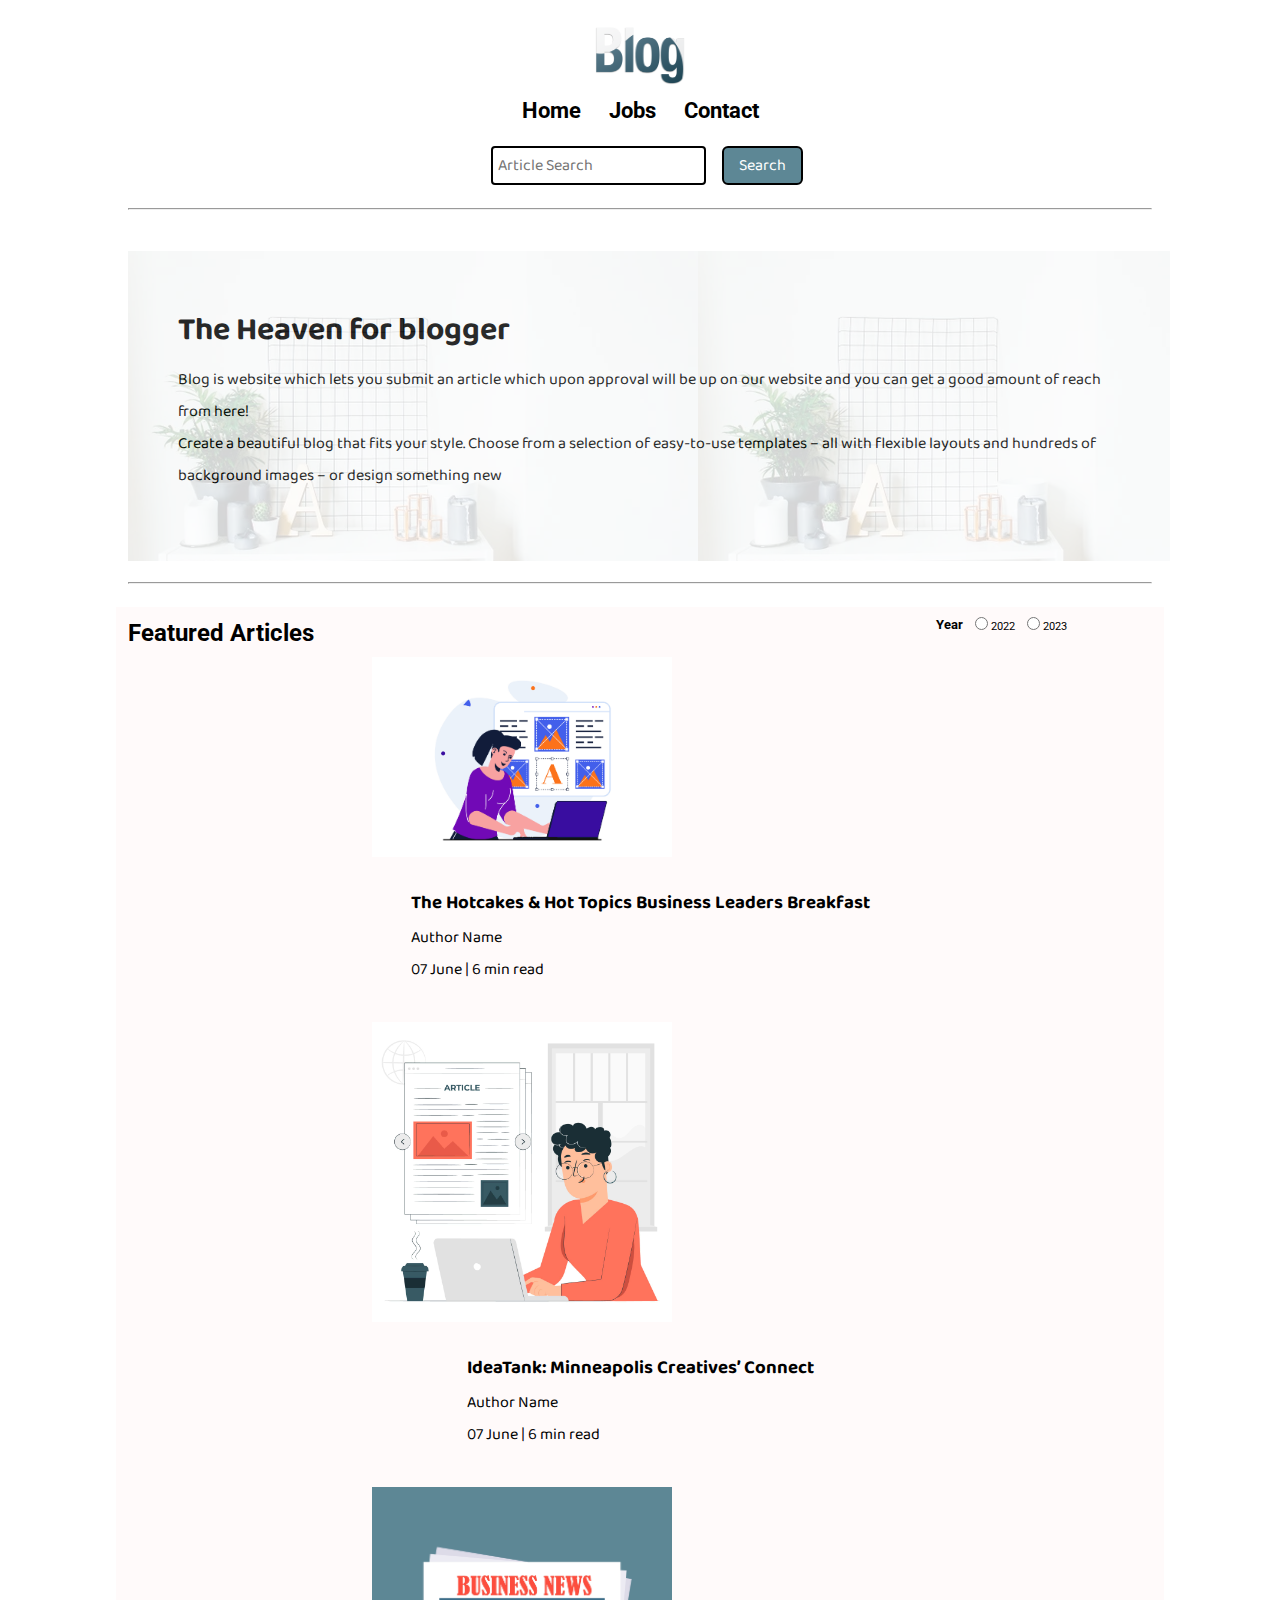
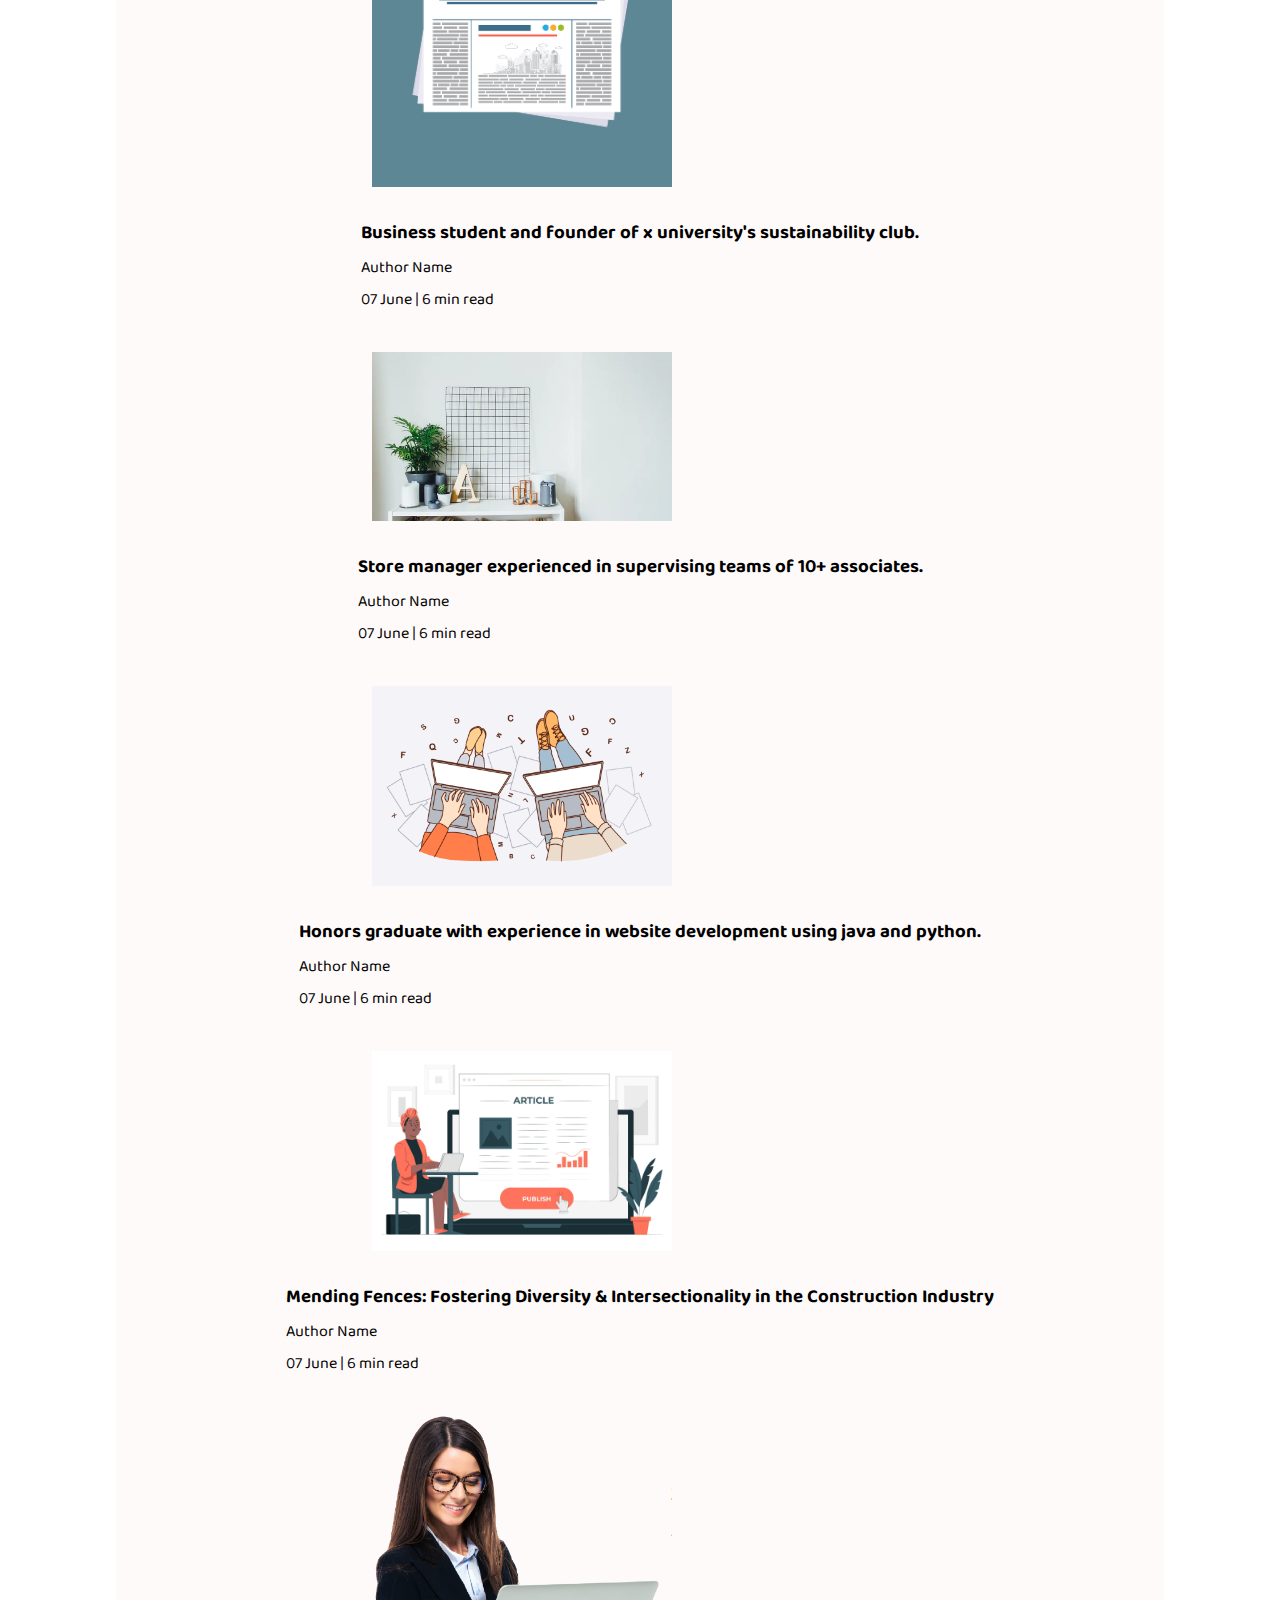
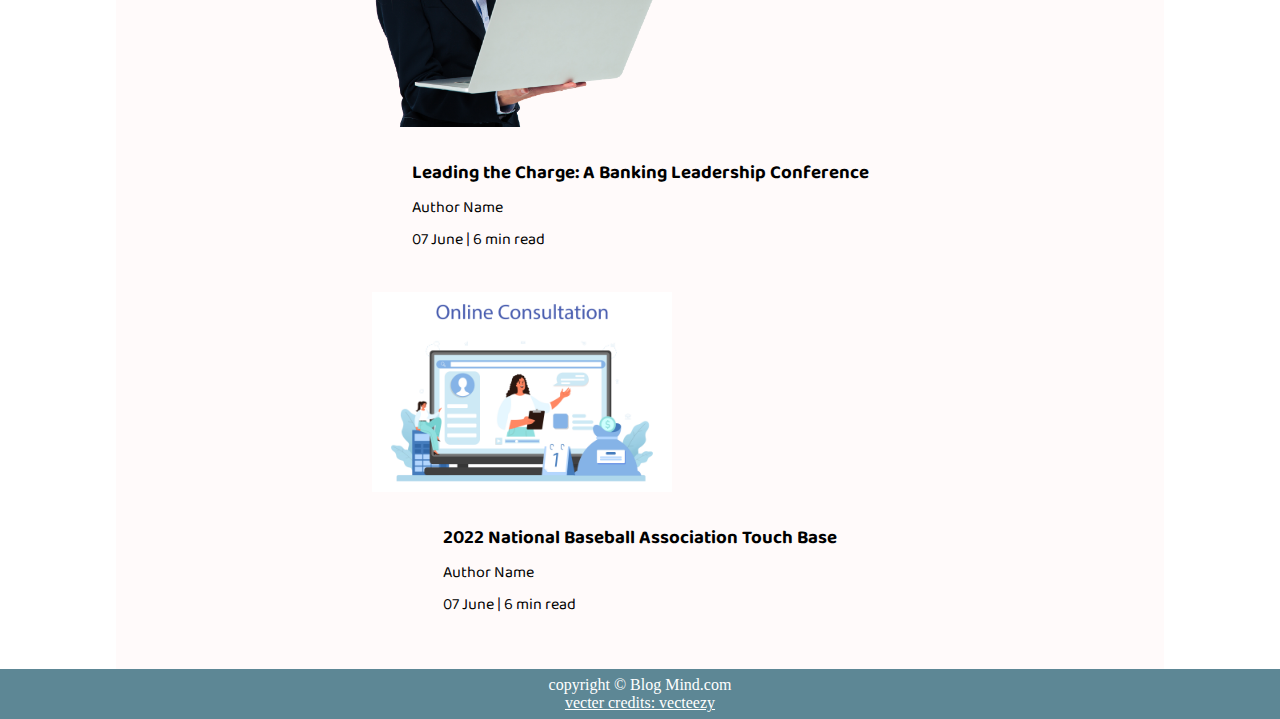
<file: index.html>
<!DOCTYPE html>
<html lang="en">
  <head>
    <meta charset="UTF-8" />
    <meta name="viewport" content="width=device-width, initial-scale=1.0" />
    <link rel="shortcut icon" href="img/favicon.ico" type="image/x-icon">
    <link rel="stylesheet" href="css/utilities.css" />
    <link rel="stylesheet" href="css/style.css" />
    <link rel="stylesheet" href="css/mobile.css" />
    <title>Blog Mind- Heaven for blogger</title>
  </head>
  <body>
    <nav class="navigation max-width-1 m-auto">
      <div class="nav-left">
        <a href="/"><span>
          <img width="40px" src="/img/logo.png" alt="blog">
        </span></a>
       
        <ul>
          <li ><a class="nav-link" href="/">Home</a></li>
          <li ><a class="nav-link" href="/jobs.html">Jobs</a></li>
          <li ><a class="nav-link" href="/contact.html">Contact</a></li>
        </ul>
      </div>
      <div class="nav-right">
        <form action="/search.html" method="get">
          <input class="form-input" type="text" name="query" placeholder="Article Search" />
          <button class="btn bt">Search</button>
        </form>
      </div>
    </nav>
    <div class="max-width-1 m-auto"><hr></div>
    <div class="content max-width-1 m-auto my-2">
        <div class="content-left">
            <h1>The Heaven for blogger</h1>
            <p>Blog is website which lets you submit an article which upon approval will be up on our website and you can get a good amount of reach from here!</p>
            <p>Create a beautiful blog that fits your style. Choose from a selection of easy-to-use templates – all with flexible layouts and hundreds of background images – or design something new</p>
        </div>
        <div class="content-right">
            <img src="img/home.jpg" alt="Blog Mind">
        </div>
    </div>

    <div class="max-width-1 m-auto"><hr></div>
    <div class="home-articles m-auto max-width-1 font2">
      <div class="year-box">
        <div>
          <h3>Year</h3>
        </div>
        <div>
          <input  type="radio" name="year" id=""> 2022
        </div>
        <div>
        <input type="radio" name="year" id=""> 2023
        </div>
      </div>
      <h2>Featured Articles</h2>
        <div class="home-article">
          <div class="home-article-img">            
            <img src="/img/article.jpg" alt="article">
          </div>
          <div class="home-article-content font1">
            <a href="/blogpost.html"><h3>The Hotcakes & Hot Topics Business Leaders Breakfast</h3></a>            
           <div>Author Name</div>
             <span>07 June | 6 min read</span>
          </div>
        </div>
        <div class="home-article">
          <div class="home-article-img">            
            <img src="/img/articles.jpg" alt="article">
          </div>
          <div class="home-article-content font1">
            <a href="/blogpost.html"><h3>IdeaTank: Minneapolis Creatives’ Connect</h3></a>            
            <div>Author Name</div>
             <span>07 June | 6 min read</span>
          </div>
        </div>
        <div class="home-article">
          <div class="home-article-img">            
            <img src="/img/OBJECT17.jpg" alt="article">
          </div>
          <div class="home-article-content font1">
            <a href="/blogpost.html"><h3>Business student and founder of x university's sustainability club.</h3></a>            
           <div>Author Name</div>
             <span>07 June | 6 min read</span>
          </div>
        </div>
        <div class="home-article">
          <div class="home-article-img">            
            <img src="/img/image.webp" alt="article">
          </div>
          <div class="home-article-content font1">
            <a href="/blogpost.html"><h3>Store manager experienced in supervising teams of 10+ associates.</h3></a>            
           <div>Author Name</div>
             <span>07 June | 6 min read</span>
          </div>
        </div>
        <div class="home-article">
          <div class="home-article-img">            
            <img src="/img/home.jpg" alt="article">
          </div>
          <div class="home-article-content font1">
            <a href="/blogpost.html"><h3>Honors graduate with experience in website development using java and python.</h3></a>            
           <div>Author Name</div>
             <span>07 June | 6 min read</span>
          </div>
        </div>
        <div class="home-article">
          <div class="home-article-img">            
            <img src="/img/publish.jpg" alt="article">
          </div>
          <div class="home-article-content font1">
            <a href="/blogpost.html"><h3>Mending Fences: Fostering Diversity & Intersectionality in the Construction Industry </h3></a>            
           <div>Author Name</div>
             <span>07 June | 6 min read</span>
          </div>
        </div>
        <div class="home-article">
          <div class="home-article-img">            
            <img src="/img/pngwing.com (5).png" alt="article">
          </div>
          <div class="home-article-content font1">
            <a href="/blogpost.html"><h3>Leading the Charge: A Banking Leadership Conference</h3></a>            
           <div>Author Name</div>
             <span>07 June | 6 min read</span>
          </div>
        </div>
        <div class="home-article">
          <div class="home-article-img">            
            <img src="/img/online.jpg" alt="article">
          </div>
          <div class="home-article-content font1">
            <a href="/blogpost.html"><h3>2022 National Baseball Association Touch Base</h3></a>            
           <div>Author Name</div>
             <span>07 June | 6 min read</span>
          </div>
        </div>
        
    </div>
 
    <div class="footer">
        <p> copyright &copy; Blog Mind.com </p>             
               <a href="https://www.vecteezy.com/free-vector/flat-design">vecter credits: vecteezy</a>
            </div>
  </body>
</html>
</file>
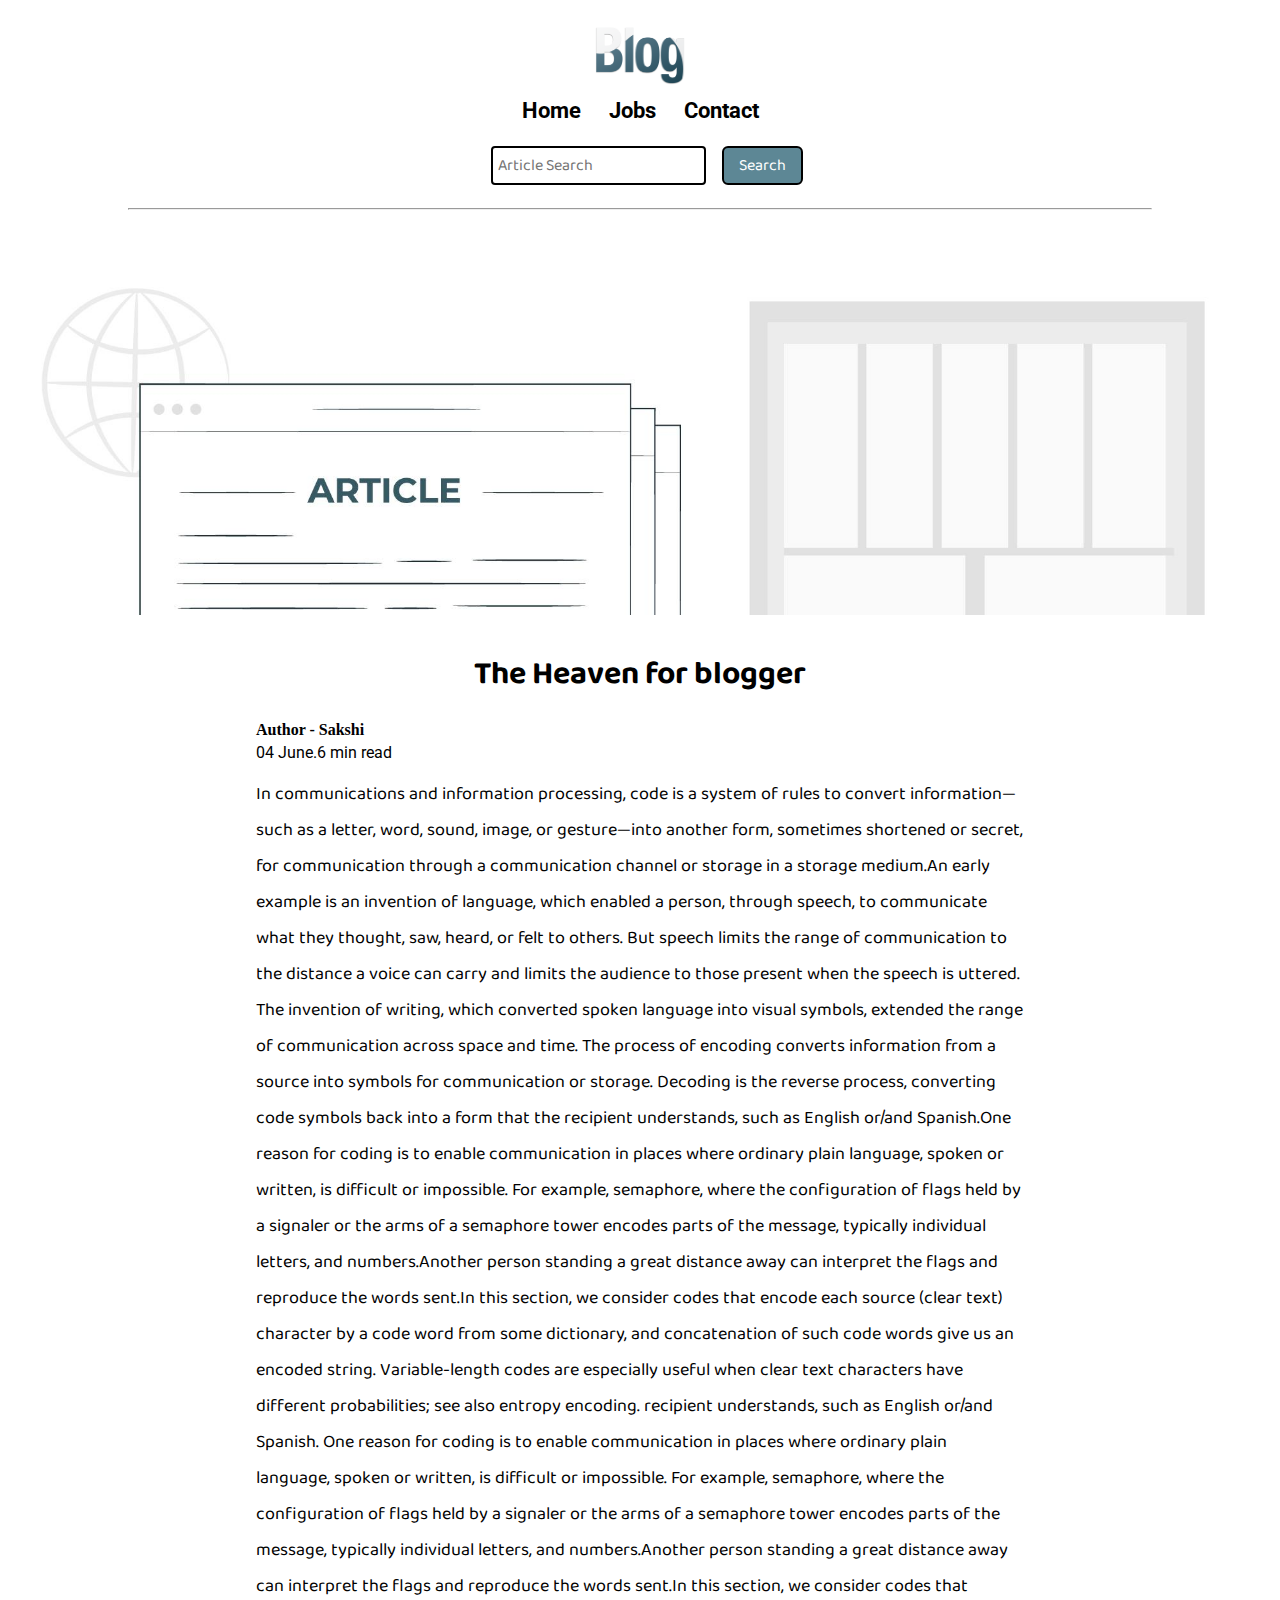
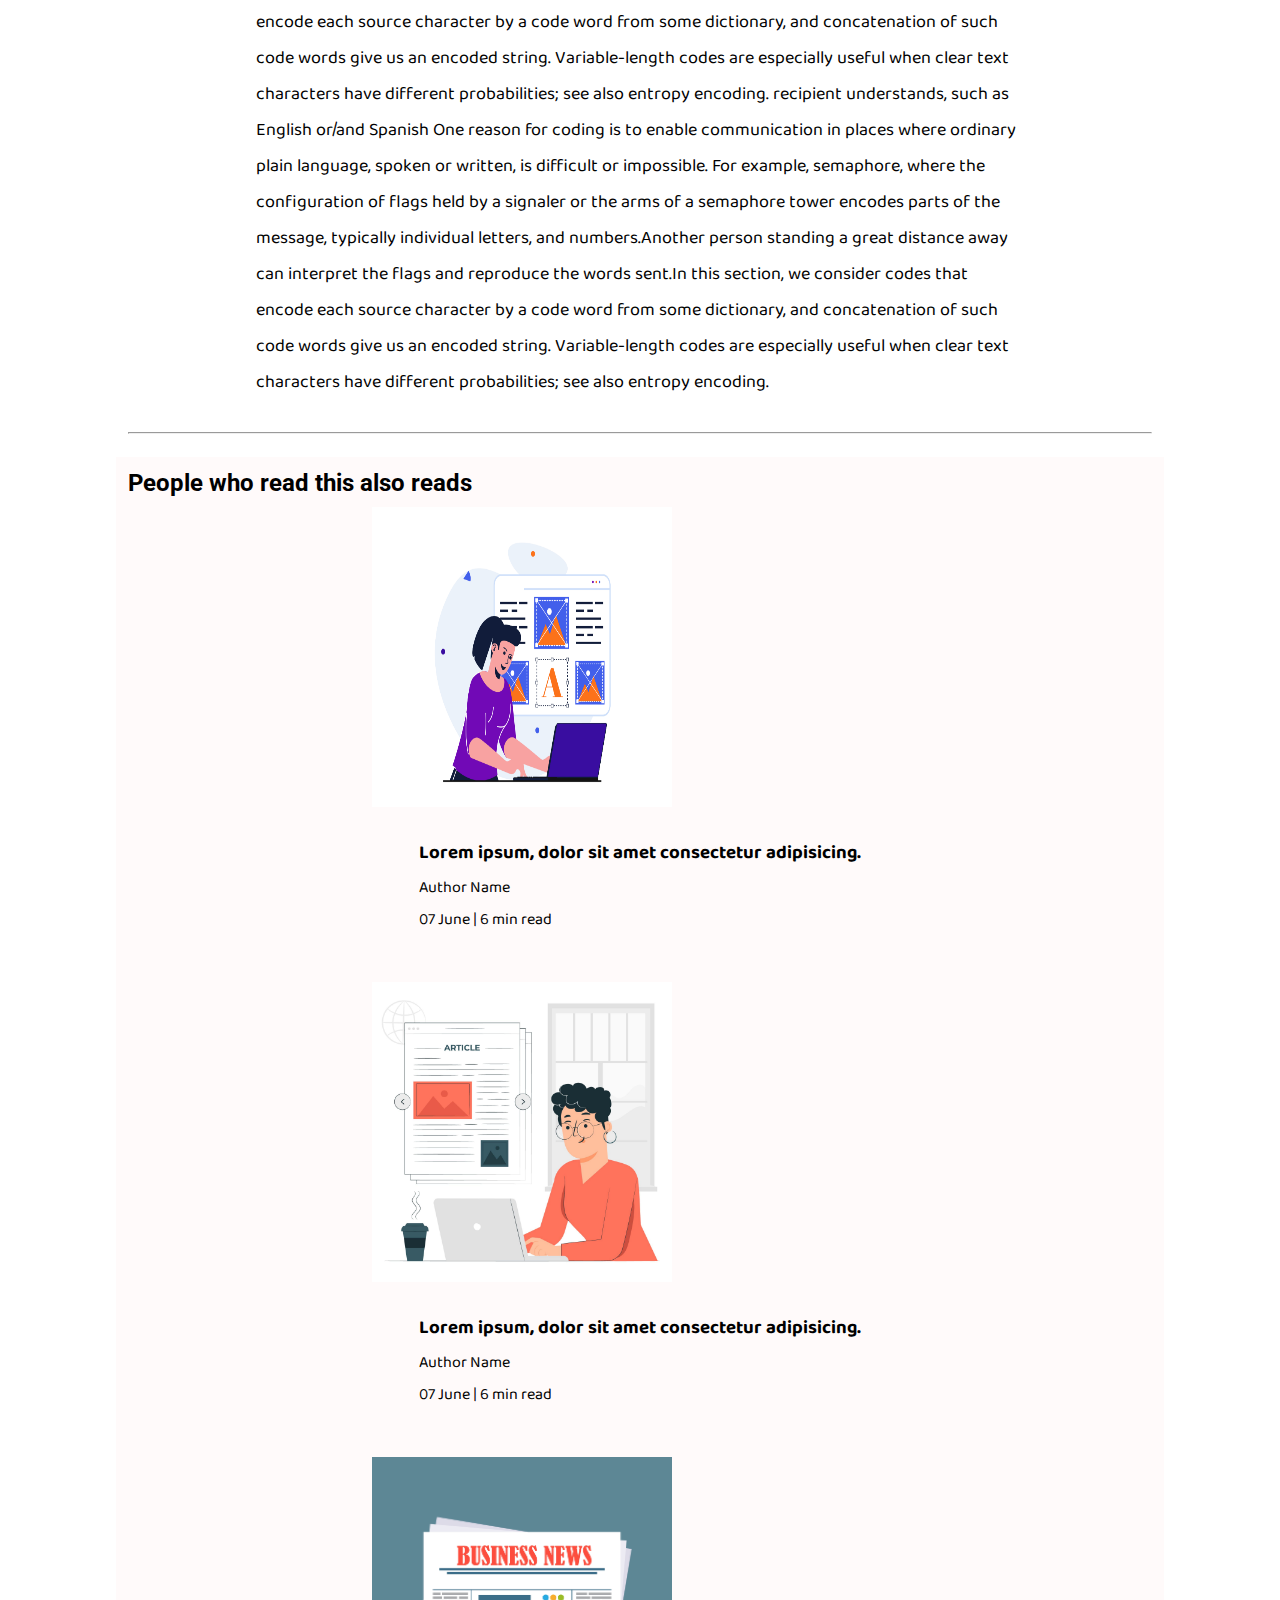
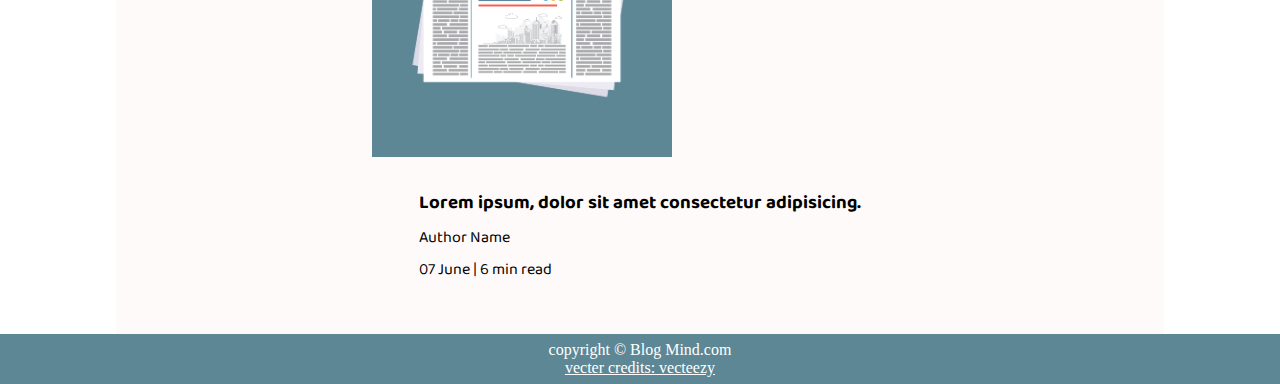
<file: blogpost.html>
<!DOCTYPE html>
<html lang="en">
  <head>
    <meta charset="UTF-8" />
    <meta name="viewport" content="width=device-width, initial-scale=1.0" />
    <link rel="shortcut icon" href="img/favicon.ico" type="image/x-icon">
    <link rel="stylesheet" href="css/utilities.css" />
    <link rel="stylesheet" href="css/style.css" />
    <link rel="stylesheet" href="css/blogpost.css" />
    <link rel="stylesheet" href="css/mobile.css" />
    <title>Blog - Heaven for blogger</title>
  </head>
  <body>
    <nav class="navigation max-width-1 m-auto">
      <div class="nav-left">
        <a href="/"
          ><span>
            <img width="40px" src="/img/logo.png" alt="blog" /> </span
        ></a>
        <ul>
          <li><a class="nav-link" href="/">Home</a></li>
          <li ><a class="nav-link" href="/jobs.html">Jobs</a></li>
          <li><a class="nav-link" href="/contact.html">Contact</a></li>
        </ul>
      </div>
      <div class="nav-rigth">
        <form action="/search.html" method="get">
          <input
            class="form-input"
            type="text"
            name="query"
            placeholder="Article Search"
          />
          <button class="btn bt">Search</button>
        </form>
      </div>
    </nav>
    <div class="max-width-1 m-auto"><hr /></div>
    <div class="post-img">
      <img src="img/articles.jpg" alt="" />
    </div>
    <div class="max-width-2 blog-post-content max-width-1 m-auto my-2">
      <h1 class="font1">The Heaven for blogger</h1>
      <div class="blog-meta">
        <div class="author-info">
        <b>Author - Sakshi </b>
        <div>04 June.6 min read</div>
      </div>
      </div>
      <p  class="font1">
        In communications and information processing, code is a system of rules
        to convert information—such as a letter, word, sound, image, or
        gesture—into another form, sometimes shortened or secret, for
        communication through a communication channel or storage in a storage
        medium.An early example is an invention of language, which enabled a
        person, through speech, to communicate what they thought, saw, heard, or
        felt to others. But speech limits the range of communication to the
        distance a voice can carry and limits the audience to those present when
        the speech is uttered. The invention of writing, which converted spoken
        language into visual symbols, extended the range of communication across
        space and time. The process of encoding converts information from a
        source into symbols for communication or storage. Decoding is the
        reverse process, converting code symbols back into a form that the
        recipient understands, such as English or/and Spanish.One reason for
        coding is to enable communication in places where ordinary plain
        language, spoken or written, is difficult or impossible. For example,
        semaphore, where the configuration of flags held by a signaler or the
        arms of a semaphore tower encodes parts of the message, typically
        individual letters, and numbers.Another person standing a great
        distance away can interpret the flags and reproduce the words sent.In this section, we consider codes that encode each source (clear text) character by a code word from some dictionary, and concatenation of such code words give us an encoded string. Variable-length codes are especially useful when clear text characters have different probabilities; see also entropy encoding.
        recipient understands, such as English or/and Spanish.  One reason for
        coding is to enable communication in places where ordinary plain
        language, spoken or written, is difficult or impossible. For example,
        semaphore, where the configuration of flags held by a signaler or the
        arms of a semaphore tower encodes parts of the message, typically
        individual letters, and numbers.Another person standing a great
        distance away can interpret the flags and reproduce the words sent.In this section, we consider codes that encode each source  character by a code word from some dictionary, and concatenation of such code words give us an encoded string. Variable-length codes are especially useful when clear text characters have different probabilities; see also entropy encoding.
        recipient understands, such as English or/and Spanish One reason for
        coding is to enable communication in places where ordinary plain
        language, spoken or written, is difficult or impossible. For example,
        semaphore, where the configuration of flags held by a signaler or the
        arms of a semaphore tower encodes parts of the message, typically
        individual letters, and numbers.Another person standing a great
        distance away can interpret the flags and reproduce the words sent.In this section, we consider codes that encode each source character by a code word from some dictionary, and concatenation of such code words give us an encoded string. Variable-length codes are especially useful when clear text characters have different probabilities; see also entropy encoding.
      </p>
    </div>
    <div class="max-width-1 m-auto"><hr /></div>
    <div class="home-articles m-auto max-width-1 font2">
      <h2>People who read this also reads</h2>
      <div class="row">
      <div class="home-article more">
        <div class="home-article-img">
          <img src="/img/article.jpg" alt="article" height="300px"/>
        </div>
        <div class="home-article-content font1">
          <a href="/blogpost.html"
            ><h3>Lorem ipsum, dolor sit amet consectetur adipisicing.</h3></a
          >
          <div>Author Name</div>
          <span>07 June | 6 min read</span>
        </div>
      </div>
      <div class="home-article more">
        <div class="home-article-img">
          <img src="/img/articles.jpg" alt="article" />
        </div>
        <div class="home-article-content font1">
          <a href="/blogpost.html"
            ><h3>Lorem ipsum, dolor sit amet consectetur adipisicing.</h3></a
          >
          <div>Author Name</div>
          <span>07 June | 6 min read</span>
        </div>
      </div>
      <div class="home-article more">
        <div class="home-article-img">
          <img src="/img/OBJECT17.jpg" alt="article" />
        </div>
        <div class="home-article-content font1">
          <a href="/blogpost.html"
            ><h3>Lorem ipsum, dolor sit amet consectetur adipisicing.</h3></a
          >
          <div>Author Name</div>
          <span>07 June | 6 min read</span>
        </div>
      </div></div>
    </div>

    <div class="footer">
      <p>copyright &copy; Blog Mind.com</p>
      <a href="https://www.vecteezy.com/free-vector/flat-design"
        >vecter credits: vecteezy</a
      >
    </div>
  </body>
</html>
</file>
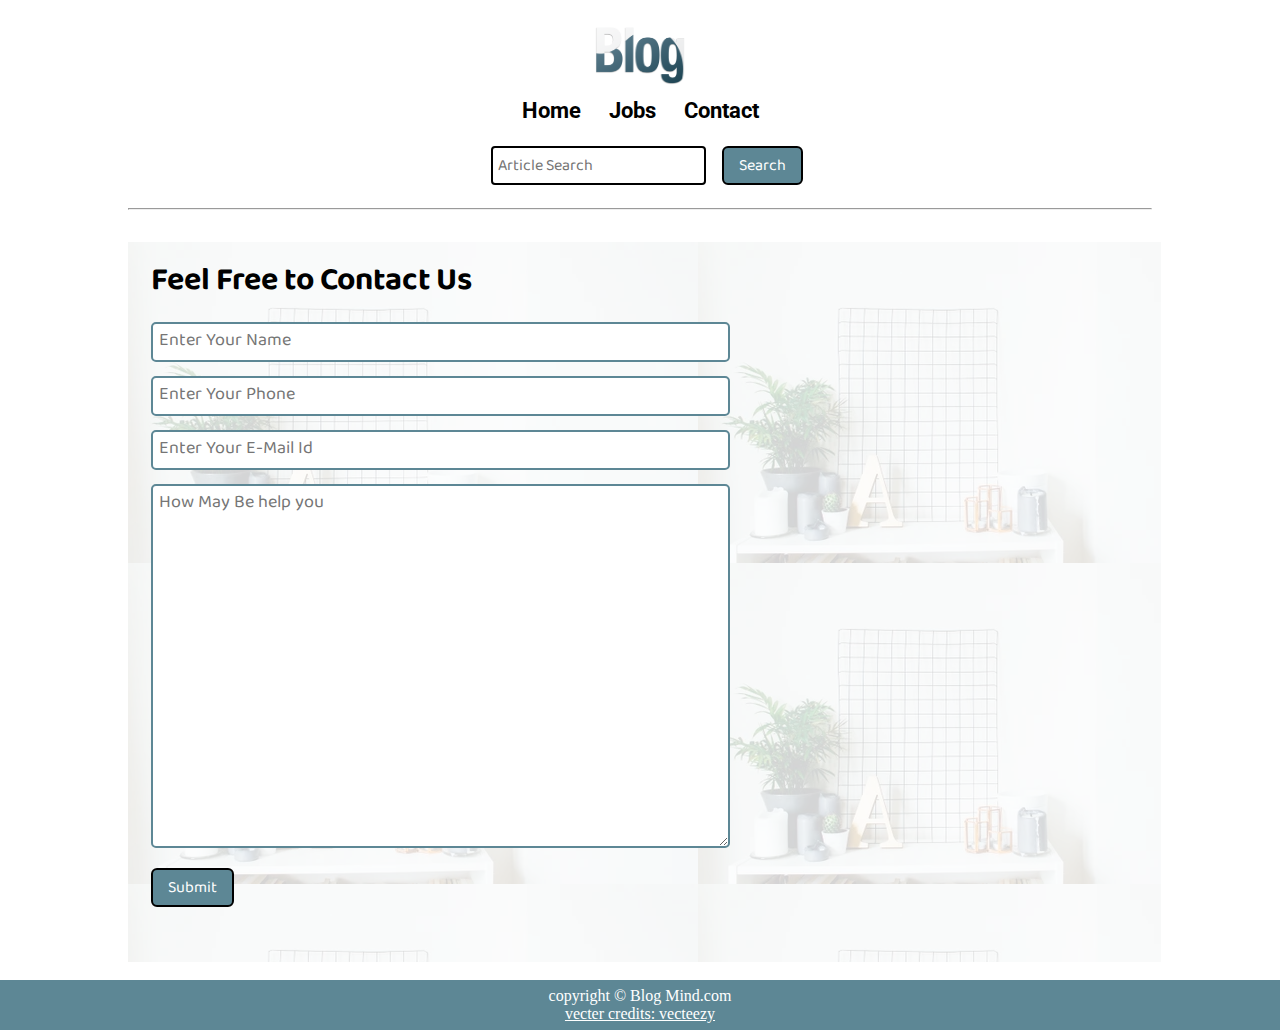
<file: contact.html>
<!DOCTYPE html>
<html lang="en">
  <head>
    <meta charset="UTF-8" />
    <meta name="viewport" content="width=device-width, initial-scale=1.0" />
    <link rel="shortcut icon" href="img/favicon.ico" type="image/x-icon">
    <link rel="stylesheet" href="css/utilities.css" />
    <link rel="stylesheet" href="css/style.css" />
    <link rel="stylesheet" href="css/contact.css" />
    <link rel="stylesheet" href="css/mobile.css" />
    <title>Blog Mind- Heaven for blogger</title>
  </head>
  <body>
    <nav class="navigation max-width-1 m-auto">
      <div class="nav-left">
        <a href="/"><span>
          <img width="40px" src="/img/logo.png" alt="blog">
        </span></a>
        <ul>
          <li><a class="nav-link" href="/">Home</a></li>
          <li ><a class="nav-link" href="/jobs.html">Jobs</a></li>
          <li><a class="nav-link" href="/contact.html">Contact</a></li>
        </ul>
      </div>
      <div class="nav-rigth">
        <form action="/search.html" method="get">
          <input class="form-input" type="text" name="query" placeholder="Article Search" />
          <button class="btn bt">Search</button>
        </form>
      </div>
    </nav>
    <div class="max-width-1 m-auto"><hr></div>
    <div class="contact-content max-width-1  m-auto font1">
        <div class="max-width-1 mx-1 m-auto">
            <h1>Feel Free to Contact Us</h1>
            <div class="contact-form">
                <div class="form-box">
                    <input type="text" placeholder="Enter Your Name">
                </div>
                <div class="form-box">
                    <input type="text" placeholder="Enter Your Phone">
                </div>
                <div class="form-box">
                    <input type="text" placeholder="Enter Your E-Mail Id">
                </div>
                <div class="form-box">
                    <textarea name="" id="" cols="30" rows="10" placeholder="How May Be help you"></textarea>
                </div>
                <div class="form-box">
                    <button class="btn">
                        Submit
                    </button>
                </div>
            </div>
        </div>
    </div>
   
   
 
    <div class="footer">
        <p> copyright &copy; Blog Mind.com </p>             
               <a href="https://www.vecteezy.com/free-vector/flat-design">vecter credits: vecteezy</a>
            </div>
  </body>
</html>
</file>
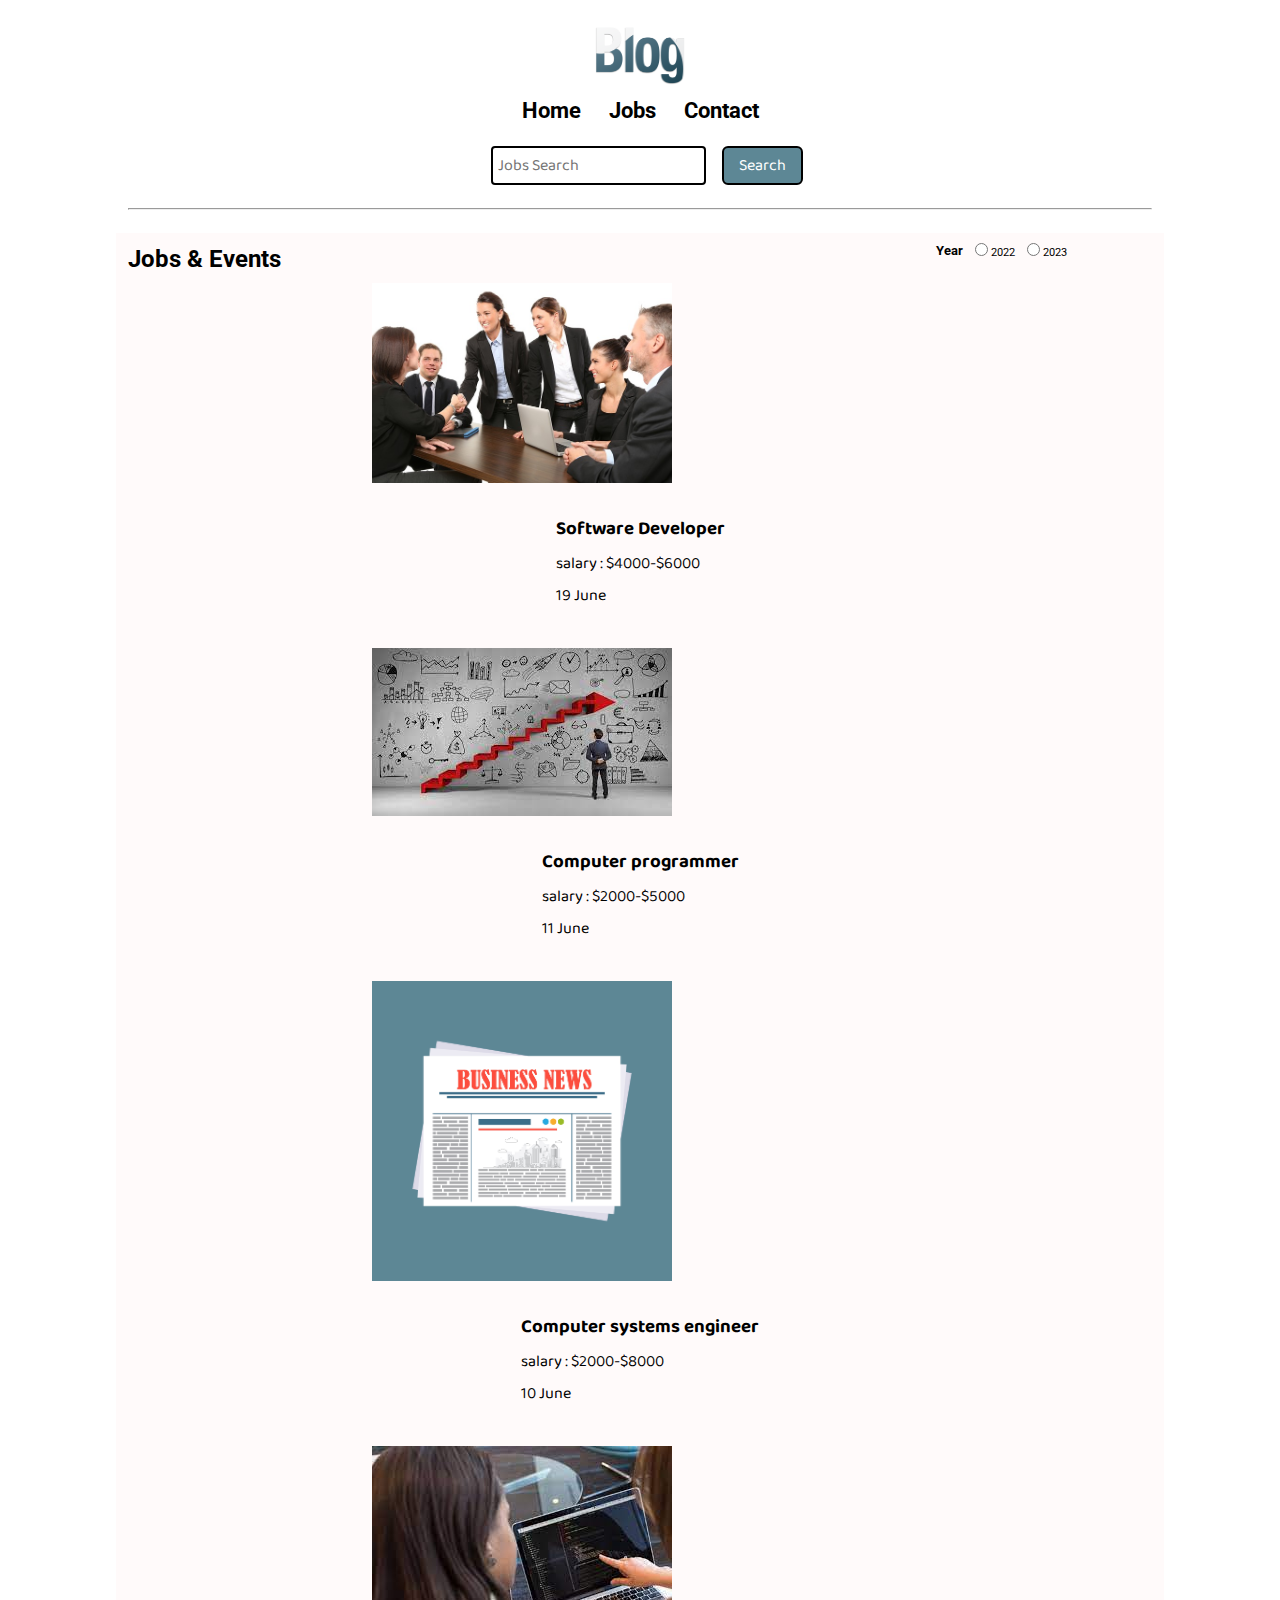
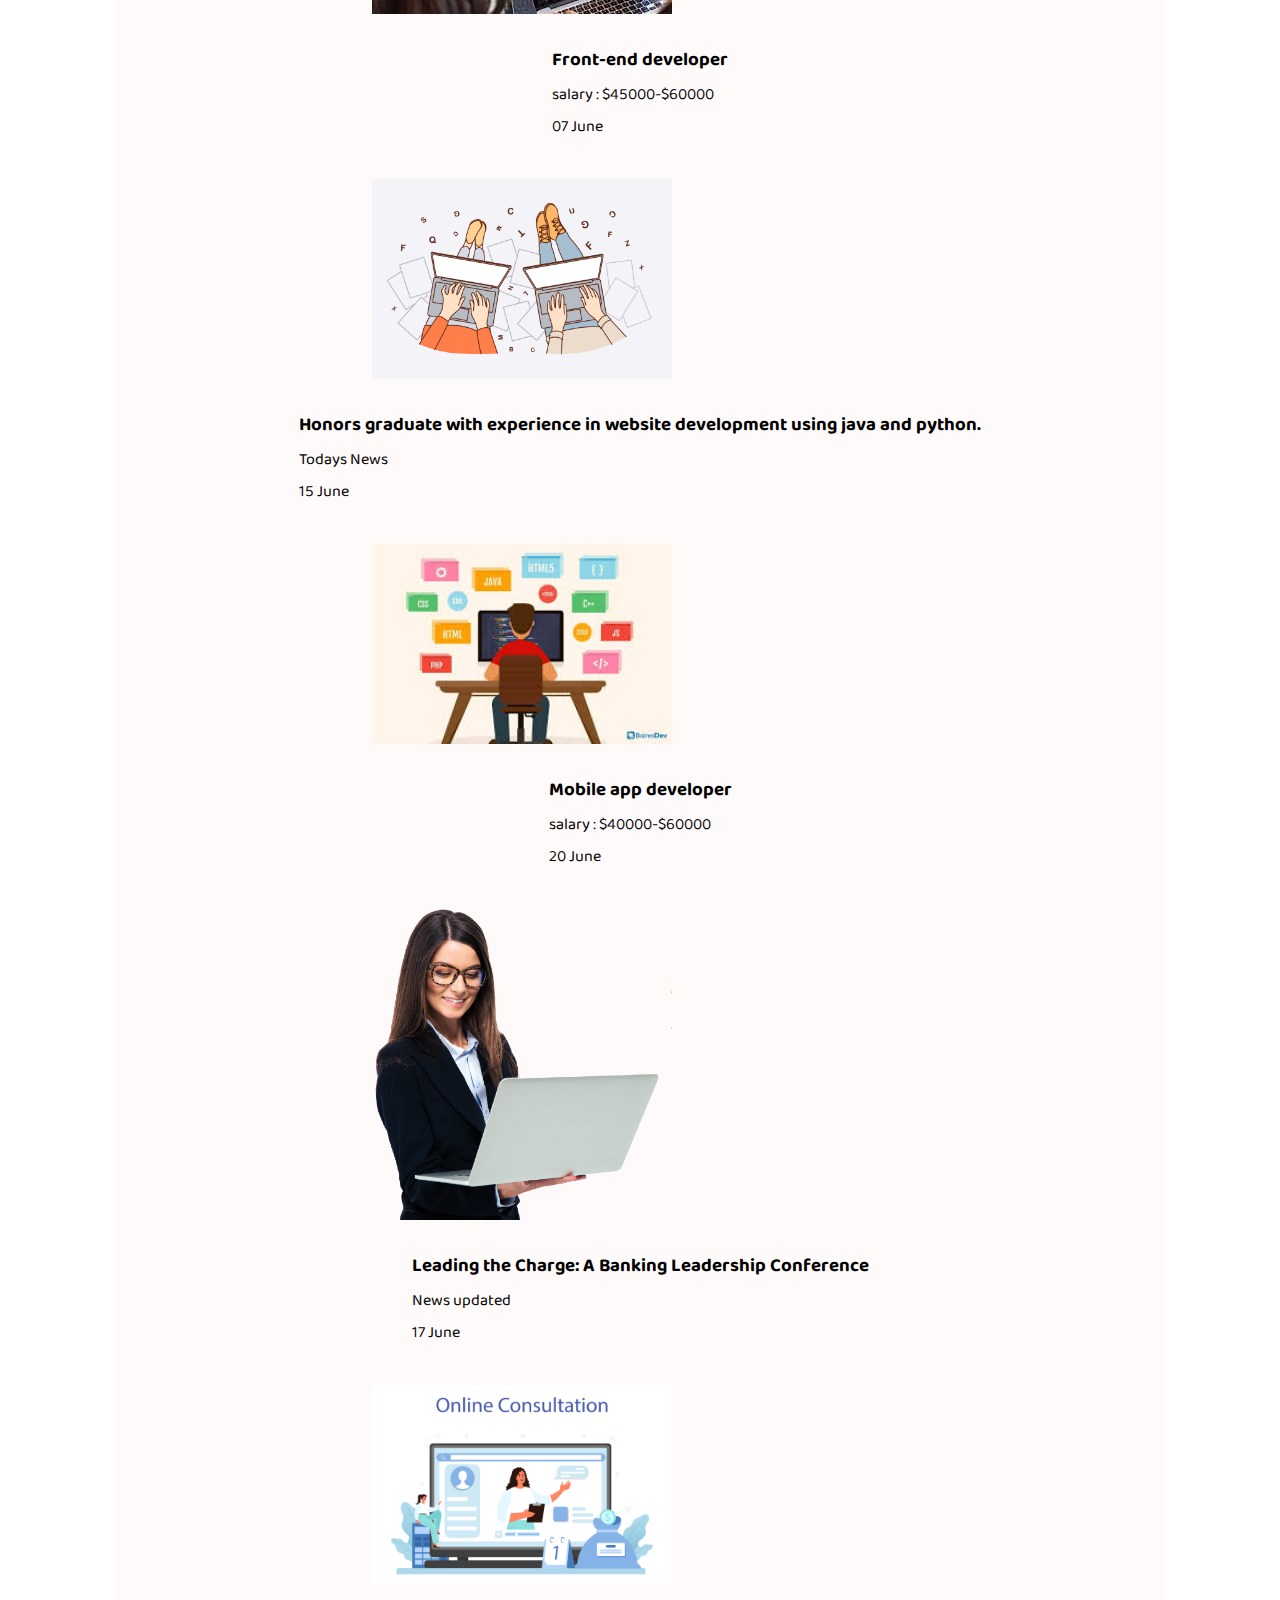
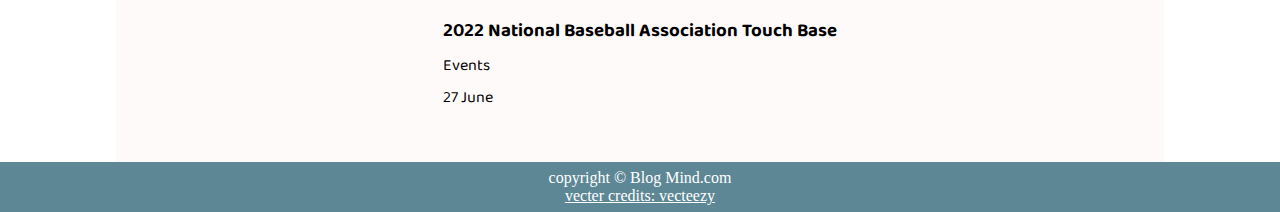
<file: jobs.html>
<!DOCTYPE html>
<html lang="en">
  <head>
    <meta charset="UTF-8" />
    <meta name="viewport" content="width=device-width, initial-scale=1.0" />
    <link rel="shortcut icon" href="img/favicon.ico" type="image/x-icon">
    <link rel="stylesheet" href="css/utilities.css" />
    <link rel="stylesheet" href="css/style.css" />
    <link rel="stylesheet" href="css/mobile.css" />
    <title>Blog Mind- Heaven for blogger</title>
  </head>
  <body>
    <nav class="navigation max-width-1 m-auto">
      <div class="nav-left">
        <a href="/"><span>
          <img width="40px" src="/img/logo.png" alt="blog">
        </span></a>
       
        <ul>
          <li ><a class="nav-link" href="/">Home</a></li>
          <li ><a class="nav-link" href="/jobs.html">Jobs</a></li>
          <li ><a class="nav-link" href="/contact.html">Contact</a></li>
        </ul>
      </div>
      <div class="nav-right">
        <form action="/search.html" method="get">
          <input class="form-input" type="text" name="query" placeholder="Jobs Search" />
          <button class="btn bt">Search</button>
        </form>
      </div>
    </nav>
    <div class="max-width-1 m-auto"><hr></div>
    <div class="home-articles m-auto max-width-1 font2">
      <div class="year-box">
        <div>
          <h3>Year</h3>
        </div>
        <div>
          <input  type="radio" name="year" id=""> 2022
        </div>
        <div>
        <input type="radio" name="year" id=""> 2023
        </div>
      </div>
      <h2>Jobs & Events</h2>
        <div class="home-article">
          <div class="home-article-img">            
            <img src="/img/job1.jpg" alt="article">
          </div>
          <div class="home-article-content font1">
            <a href="https://www.coursera.org/articles/software-developer"><h3>Software Developer</h3></a>            
          <div>salary : $4000-$6000</div>
             <span>19 June </span>
          </div>
        </div>
        <div class="home-article">
          <div class="home-article-img">            
            <img src="/img/job2.jfif" alt="article">
          </div>
          <div class="home-article-content font1">
            <a href="https://www.computerscience.org/careers/computer-programmer/#:~:text=Computer%20programmers%20use%20programming%20languages,part%20of%20larger%20software%20teams."><h3>Computer programmer</h3></a>            
           <div>salary : $2000-$5000</div>
             <span>11 June </span>
          </div>
        </div>
        <div class="home-article">
          <div class="home-article-img">            
            <img src="/img/OBJECT17.jpg" alt="article">
          </div>
          <div class="home-article-content font1">
            <a href="https://www.fieldengineer.com/engineers/computer-system-engineering"><h3> Computer systems engineer</h3></a>            
          <div>salary : $2000-$8000</div>
             <span>10 June </span>
          </div>
        </div>
        <div class="home-article">
          <div class="home-article-img">            
            <img src="/img/job3.jfif" alt="article">
          </div>
          <div class="home-article-content font1">
            <a href="https://www.w3schools.com/whatis/whatis_frontenddev.asp"><h3> Front-end developer</h3></a>            
          <div>salary : $45000-$60000</div>
             <span>07 June </span>
          </div>
        </div>
        <div class="home-article">
          <div class="home-article-img">            
            <img src="/img/home.jpg" alt="article">
          </div>
          <div class="home-article-content font1">
            <a href="https://glaonline.com/advanced-diploma-in-web-application-development.html"><h3>Honors graduate with experience in website development using java and python.</h3></a>            
          <div>Todays News</div>
             <span>15 June </span>
          </div>
        </div>
        <div class="home-article">
          <div class="home-article-img">            
            <img src="/img/job4.jfif" alt="article">
          </div>
          <div class="home-article-content font1">
            <a href="/blogpost.html"><h3>Mobile app developer </h3></a>            
          <div>salary : $40000-$60000</div>
             <span>20 June </span>
          </div>
        </div>
        <div class="home-article">
          <div class="home-article-img">            
            <img src="/img/pngwing.com (5).png" alt="article">
          </div>
          <div class="home-article-content font1">
            <a href="https://www.spglobal.com/marketintelligence/en/events/in-person/community-bankers-conference-23"><h3>Leading the Charge: A Banking Leadership Conference</h3></a>            
          <div>News updated</div>
             <span>17 June </span>
          </div>
        </div>
        <div class="home-article">
          <div class="home-article-img">            
            <img src="/img/online.jpg" alt="article">
          </div>
          <div class="home-article-content font1">
            <a href="https://www.mlb.com/nationals/community/youth-baseball-and-softball/touch-base"><h3>2022 National Baseball Association Touch Base</h3></a>            
          <div>Events</div>
             <span>27 June </span>
          </div>
        </div>
        
    </div>
 
    <div class="footer">
        <p> copyright &copy; Blog Mind.com </p>             
               <a href="https://www.vecteezy.com/free-vector/flat-design">vecter credits: vecteezy</a>
            </div>
  </body>
</html>
</file>
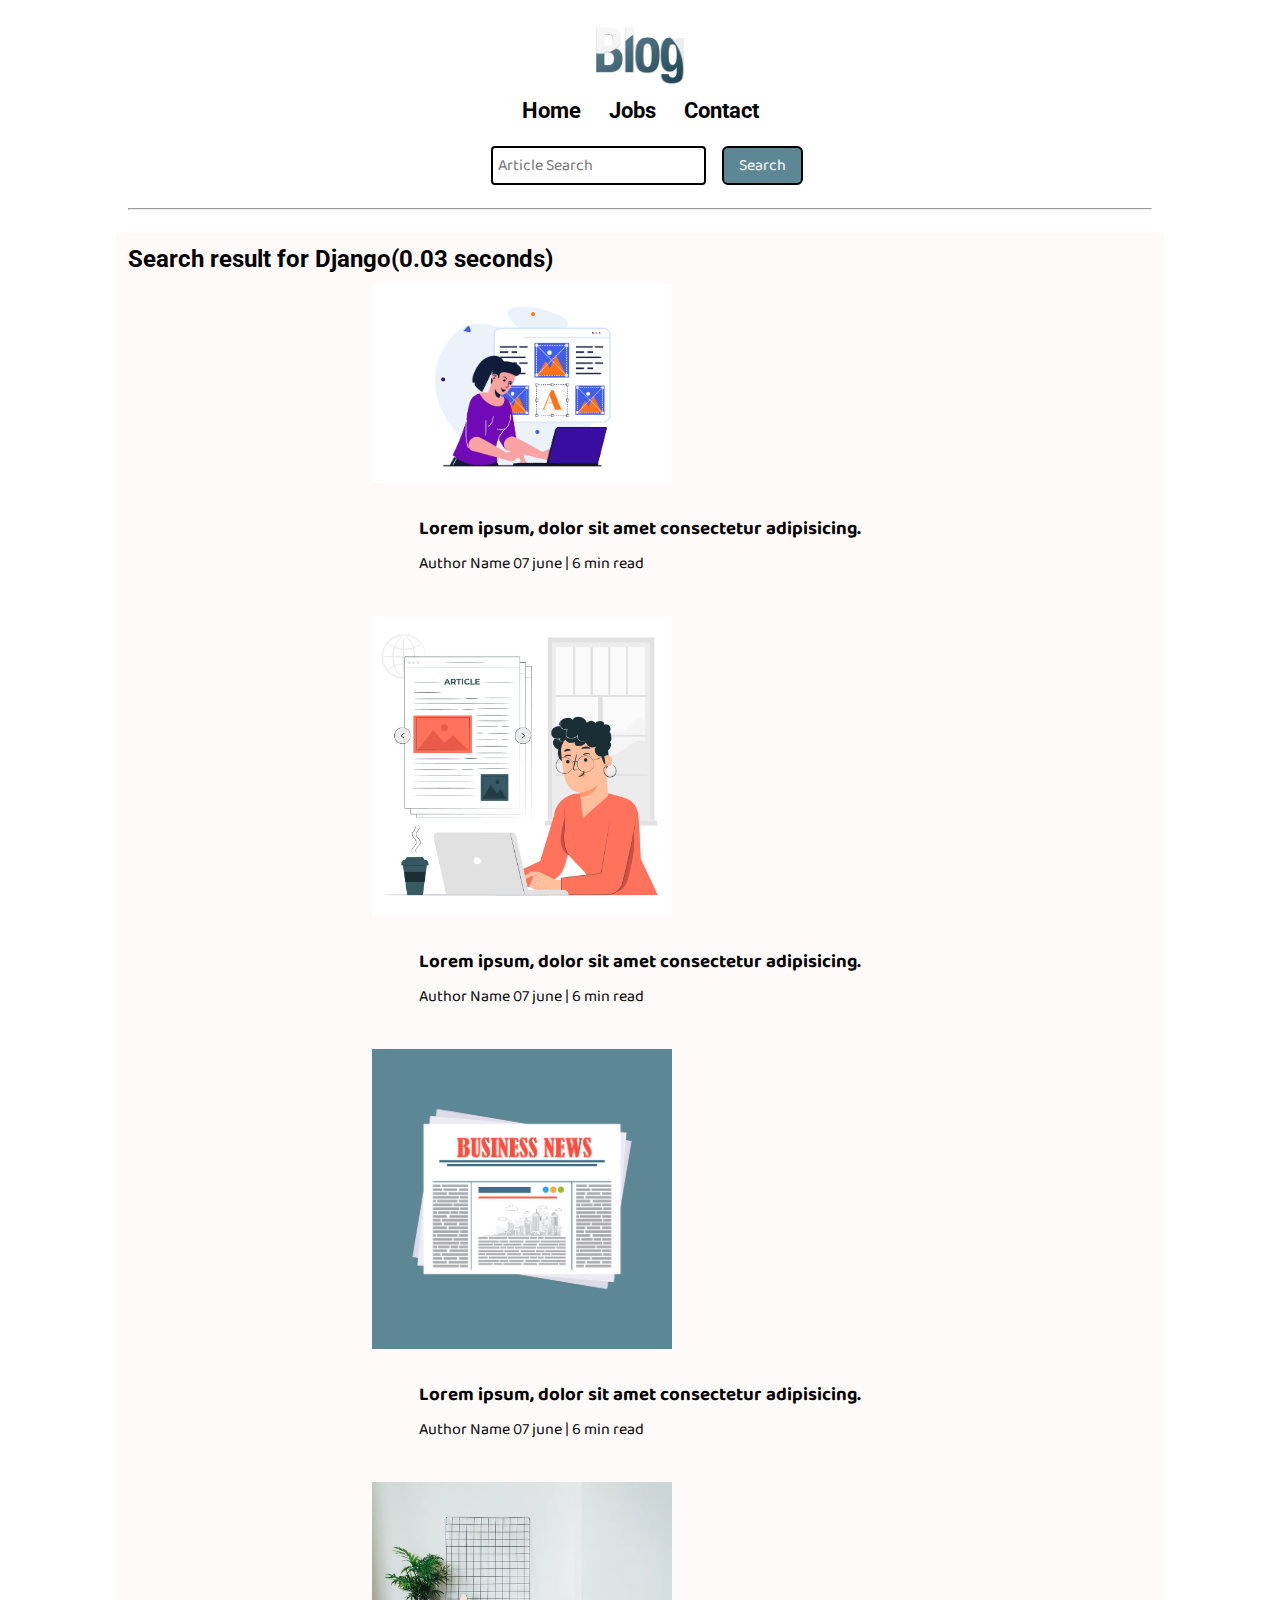
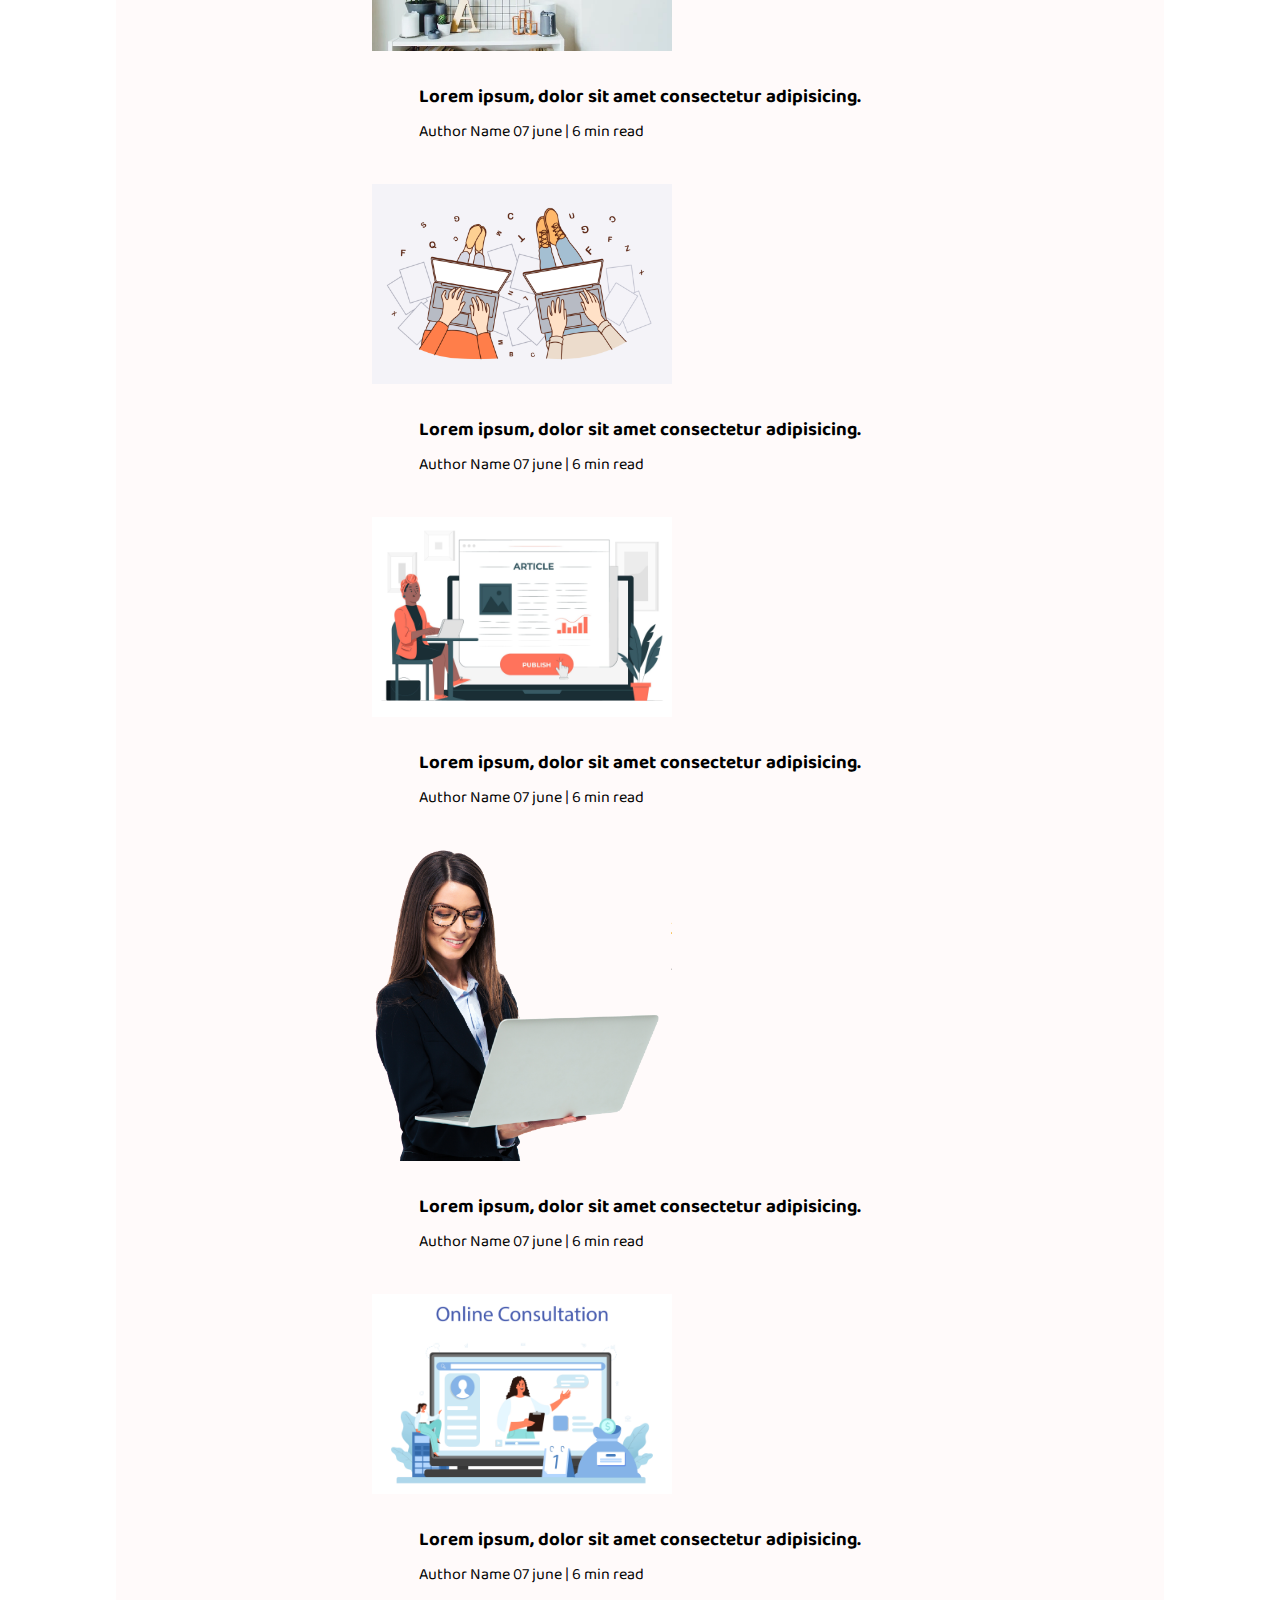
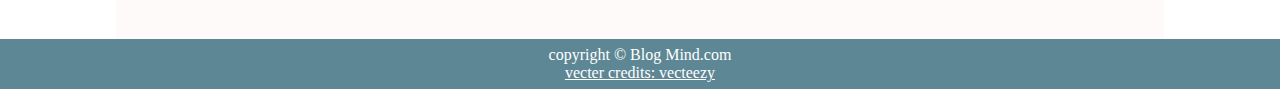
<file: search.html>
<!DOCTYPE html>
<html lang="en">
  <head>
    <meta charset="UTF-8" />
    <meta name="viewport" content="width=device-width, initial-scale=1.0" />
    <link rel="shortcut icon" href="img/favicon.ico" type="image/x-icon">
    <link rel="stylesheet" href="css/utilities.css" />
    <link rel="stylesheet" href="css/style.css" />
    <link rel="stylesheet" href="css/mobile.css" />
    <title>Blog Mind- Heaven for blogger</title>
  </head>
  <body>
    <nav class="navigation max-width-1 m-auto">
      <div class="nav-left">
        <a href="/"><span>
          <img width="40px" src="/img/logo.png" alt="blog">
        </span></a>
        <ul>
          <li><a class="nav-link" href="/">Home</a></li>
          <li ><a class="nav-link" href="/jobs.html">Jobs</a></li>
          <li><a class="nav-link" href="/contact.html">Contact</a></li>
        </ul>
      </div>
      <div class="nav-rigth">
        <form action="/search.html" method="get">
          <input class="form-input" type="text" name="query" placeholder="Article Search" />
          <button class="btn bt">Search</button>
        </form>
      </div>
    </nav>
    <div class="max-width-1 m-auto"><hr></div>
   
    <div class="home-articles m-auto max-width-1 font2">
      <h2>Search result for Django(0.03 seconds)</h2>
        <div class="home-article">
          <div class="home-article-img">            
            <img src="/img/article.jpg" alt="article">
          </div>
          <div class="home-article-content font1">
            <a href="/blogpost.html"><h3>Lorem ipsum, dolor sit amet consectetur adipisicing.</h3></a>            
            <span>Author Name</span>
            <span>07 june | 6 min read</span>
          </div>
        </div>
        <div class="home-article">
          <div class="home-article-img">            
            <img src="/img/articles.jpg" alt="article">
          </div>
          <div class="home-article-content font1">
            <a href="/blogpost.html"><h3>Lorem ipsum, dolor sit amet consectetur adipisicing.</h3></a>            
            <span>Author Name</span>
            <span>07 june | 6 min read</span>
          </div>
        </div>
        <div class="home-article">
          <div class="home-article-img">            
            <img src="/img/OBJECT17.jpg" alt="article">
          </div>
          <div class="home-article-content font1">
            <a href="/blogpost.html"><h3>Lorem ipsum, dolor sit amet consectetur adipisicing.</h3></a>            
            <span>Author Name</span>
            <span>07 june | 6 min read</span>
          </div>
        </div>
        <div class="home-article">
          <div class="home-article-img">            
            <img src="/img/image.webp" alt="article">
          </div>
          <div class="home-article-content font1">
            <a href="/blogpost.html"><h3>Lorem ipsum, dolor sit amet consectetur adipisicing.</h3></a>            
            <span>Author Name</span>
            <span>07 june | 6 min read</span>
          </div>
        </div>
        <div class="home-article">
          <div class="home-article-img">            
            <img src="/img/home.jpg" alt="article">
          </div>
          <div class="home-article-content font1">
            <a href="/blogpost.html"><h3>Lorem ipsum, dolor sit amet consectetur adipisicing.</h3></a>            
            <span>Author Name</span>
            <span>07 june | 6 min read</span>
          </div>
        </div>
        <div class="home-article">
          <div class="home-article-img">            
            <img src="/img/publish.jpg" alt="article">
          </div>
          <div class="home-article-content font1">
            <a href="/blogpost.html"><h3>Lorem ipsum, dolor sit amet consectetur adipisicing.</h3></a>            
            <span>Author Name</span>
            <span>07 june | 6 min read</span>
          </div>
        </div>
        <div class="home-article">
          <div class="home-article-img">            
            <img src="/img/pngwing.com (5).png" alt="article">
          </div>
          <div class="home-article-content font1">
            <a href="/blogpost.html"><h3>Lorem ipsum, dolor sit amet consectetur adipisicing.</h3></a>            
            <span>Author Name</span>
            <span>07 june | 6 min read</span>
          </div>
        </div>
        <div class="home-article">
          <div class="home-article-img">            
            <img src="/img/online.jpg" alt="article">
          </div>
          <div class="home-article-content font1">
            <a href="/blogpost.html"><h3>Lorem ipsum, dolor sit amet consectetur adipisicing.</h3></a>            
            <span>Author Name</span>
            <span>07 june | 6 min read</span>
          </div>
        </div>
        
    </div>
 
    <div class="footer">
        <p> copyright &copy; Blog Mind.com </p>             
               <a href="https://www.vecteezy.com/free-vector/flat-design">vecter credits: vecteezy</a>
            </div>
  </body>
</html>
</file>
<file: css/utilities.css>
@import url("https://fonts.googleapis.com/css2?family=Baloo+Bhaina+2:wght@500&family=Roboto&display=swap");
:root {
  --main-bg-color: #5d8795;
  --font1: "Baloo Bhaina 2", cursive;
  --font2: "Roboto", sans-serif;
}
.font1 {
  font-family: var(--font1);
}
.font2 {
  font-family: var(--font2);
}
.max-width-1 {
  max-width: 80vw;
}
.max-width-2 {
  max-width: 60vw;
}

.m-auto {
  margin: auto;
}
.mx-1{
  margin-left: 23px;
  margin-right: 23px;
}
.my-2{
  margin-bottom: 30px;
  margin-top: 30px;
}

.btn {
  padding: 0px 15px;
  border: 2px solid black;
  /* color: black; */
  border-radius: 6px;
  font-family: var(--font1);
  font-size: 16px;
  cursor: pointer;
  padding-top: 3px;
  transition: all 0.3s ease-in-out;
  background-color: var(--main-bg-color);
  color: white;
}
.btn:hover {
  background-color: #2f5a68;
  
}

.form-input {
  border: 2px solid black;
  border-radius: 4px;
  padding: 0px 5px;
  padding-top: 3px;
  font-size: 16px;
  margin: 0 13px;
  font-family: var(--font1);
}
.form-box input,textarea{
  width: 44vw;
  padding: 0px 6px;
  margin: 7px 0;
  font-size: 18px;
  font-family: var(--font1);
  border: 2px solid var(--main-bg-color);
  border-radius: 5px ;
}
</file>
<file: css/style.css>
* {
  margin: 0px;
  padding: 0px;
}
.navigation {
  font-family: var(--font1);
  /* height: 74px; */
  /* background-color: red; */
  display: flex;
  justify-content: space-between;
  align-items: center;
  margin-top: 25px;
}
.nav-left {
  display: flex;
}
.nav-left img{
  width:  90px;
  height: 60px;

  /* transition: invert(1); */
}
/* .nav-left span {
  font-size: 30px;
  padding-top: 10px;
} */
.nav-left ul {
  display: flex;
  align-items: center;
  margin: 0 77px;
  font-size: 22px;
  font-weight: bold;
}
.nav-left ul li {
  list-style: none;
  margin: 0 14px;
  font-family: var(--font2);
}
.nav-left ul li a:hover {
  color: var(--main-bg-color);
  font-weight: bolder;
  padding-bottom: 6px;
}
.nav-left ul li a {
  text-decoration: none;
  color: black;
}
.content {
  display: flex;
  height: 100%;
  /* background-color: rgb(241, 242, 252); */
  margin-top: 32px;
  padding: 9px;
  position: relative;
  border-radius: 22px;
}
.content::after {
  content: "";
  background-image: url("../img/image.webp");
  position: absolute;
  width: 100%;
  height: inherit;
  opacity: 0.18;
}
.content-left {
  font-family: var(--font1);
  display: flex;
  padding: 50px;
  justify-content: center;
  flex-direction: column;
}
.content-right {
  /* width: 50%; */
  display: flex;
  align-items: center;
  justify-content: center;
}
.content-right img {
  height: 325px;
  border: 2px solid black;
  border-radius: 180px;
}
.home-articles {
  /* height: 455px; */
  position: relative;
  padding: 12px;
  margin-top: 23px;
  background-color: rgba(255, 246, 246, 0.5);
}
.year-box{
  position: absolute;
  width: 234px;
  height: 255px;
  /* background-color: red; */
  right: 0px;
  top: 100px;
}
.year-box div{
  margin: 10px 0px;
}

.home-article {
  display: flex;
  margin: 10px;
}
.home-article img {
  width: 300px;
}
.home-article-content {
  align-self: center;
  padding: 25px;
}
.home-article-content a{
  text-decoration: none;
  color: black;
}
.footer {
  height: 50px;
  background-color: var(--main-bg-color);
  display: flex;
  align-items: center;
  justify-content: center;
  color: white;
  flex-direction: column;
}
.footer a {
  color: white;
}


.nav-link:hover,
.nav li:active {
  border-bottom: 2px solid var(--main-bg-color);
}
</file>
<file: css/mobile.css>
@media screen and (max-width: 1300px) {
  .navigation {
    flex-direction: column;
    margin-bottom: 23px;
  }
  .nav-left {
    flex-direction: column;
    text-align: center;
    margin-bottom: 23px;
  }
  .content-right {
    display: none;
  }
  .home-article {
    flex-direction: column;
  }
  .home-article-img {
    text-align: center;
    width: 60vw;
  }
  .year-box{
    top: 10px;
    font-size: 11px;
    display: flex;
}
.year-box div{
    padding: 0px 6px;
    margin: 0;

}
.row{
    flex-direction: column;
}
}
@media (min-width:410px) and (max-width: 600px){
    .year-box{
        display: none;
    }
    .btn{
        padding: 1px 2px;
        font-size: 13px;
    }

}
@media screen and (max-width: 410px) {
    .bt{
        display: flex;
        margin: 10px auto;
    }
    .year-box{
        display: none;
    }
    .btn{
        padding: 1px 2px;
        font-size: 13px;
    }
}
</file>
<file: css/blogpost.css>
.post-img{
    height: 405px;
    overflow: hidden;
}
.post-img img{
    width: 100%;
}
/* .blog-post-content {
    background-color: aquamarine;
} */
.blog-post-content h1{
    text-align: center;
}
.blog-post-content p{
   font-size: 18px;
}
.row{
    display: flex;
}
.more{
    flex-direction: column;

}
.blog-meta{
    /* background-color: #f70808; */
    display: flex;
    justify-content: space-between;
}
.author-info {
    margin: 12px 0;
}
.author-info div{
    padding: 4px 0px;
    font-family: var(--font2);
}
</file>
<file: css/contact.css>
.contact-content{
    height: 400px;
    margin-top: 32px;
    padding: 9px;
    height: 80vh;
    position: relative;
    overflow: hidden;
}

.contact-content::after {
    content: "";
    background-image: url("../img/image.webp");
    position: absolute;
    top: 0;
    width: 100%;
    height: inherit;
    opacity: 0.18;
    z-index: -1;
  }
  /* .contact-form{
    
  } */
</file>
